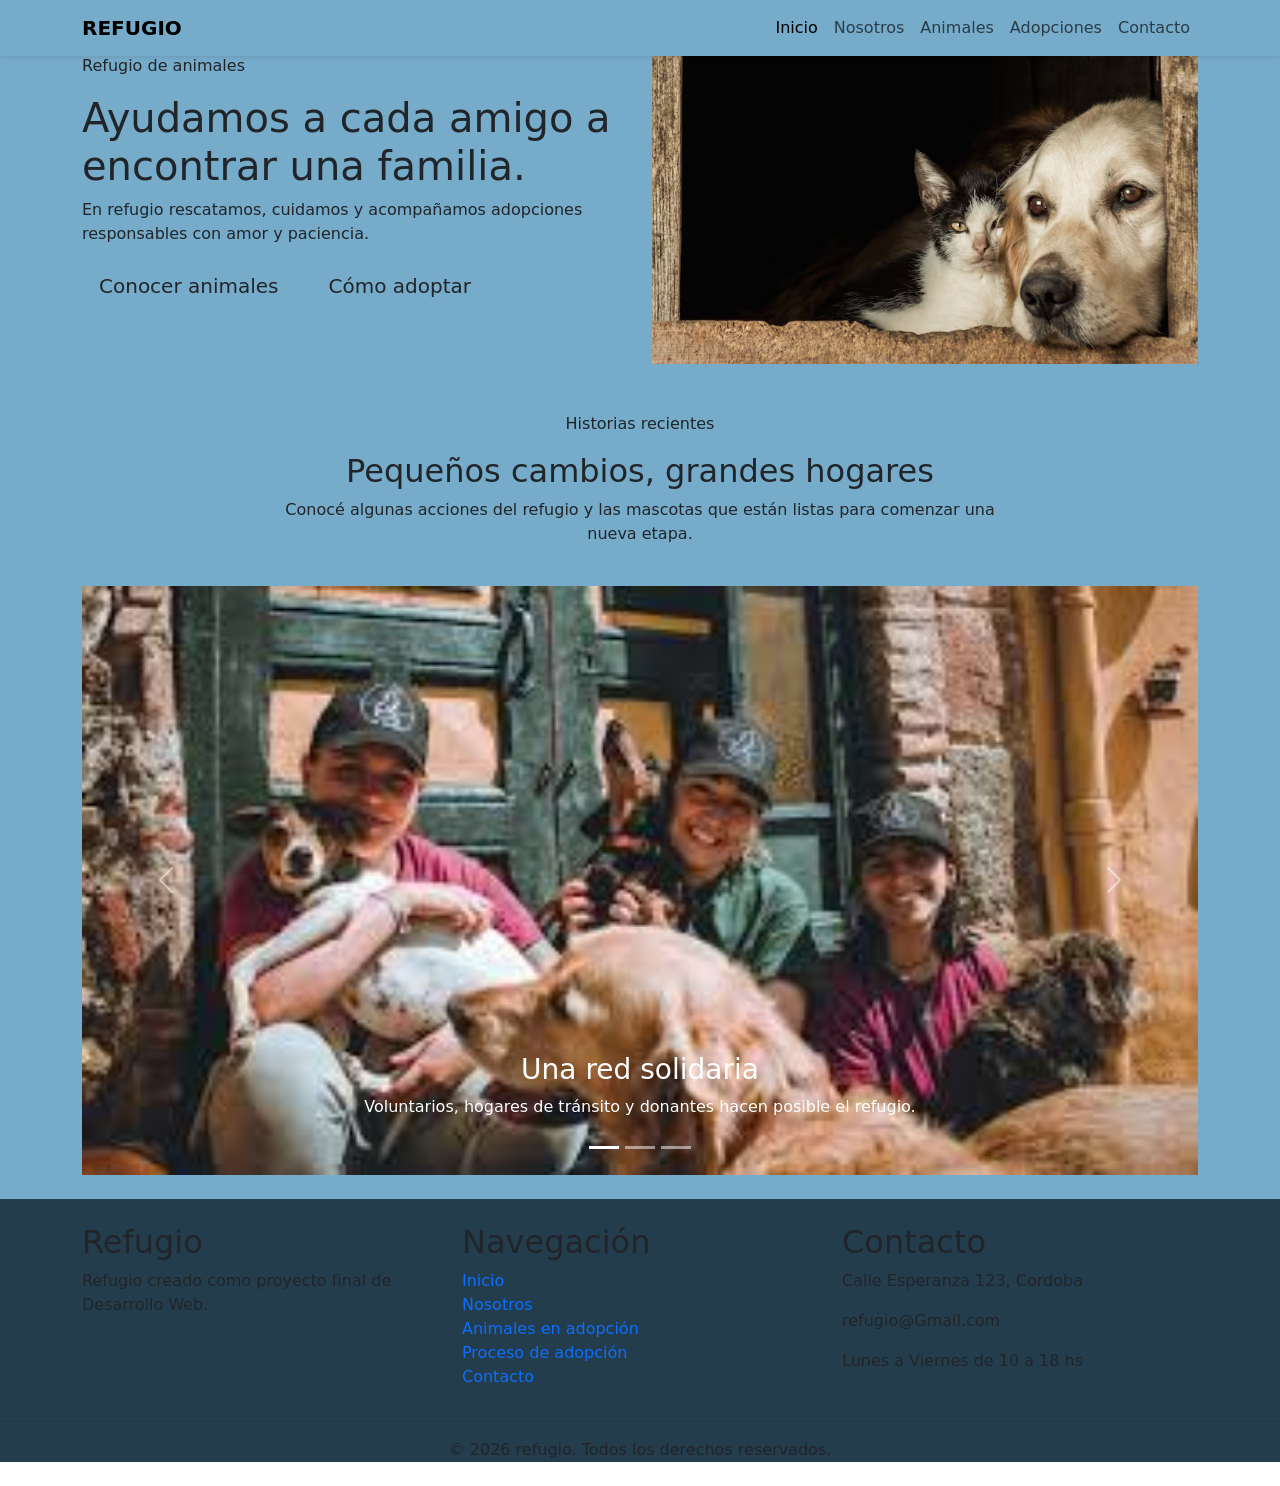
<file: index.html>
<!DOCTYPE html>
<html lang="es">

<head>
    <meta charset="UTF-8">
    <meta name="viewport" content="width=device-width, initial-scale=1.0">
    <title>Refugio de Animales</title>
    <!-- Bootstrap  -->
    <link href="https://cdn.jsdelivr.net/npm/bootstrap@5.3.3/dist/css/bootstrap.min.css" rel="stylesheet">
    <!-- CSS  -->
    <link rel="stylesheet" href="./styles/styles.css">
</head>

<body>
    <header>
        <!-- Navbar  -->
        <nav class="navbar navbar-expand-lg bg-general fixed-top shadow-sm"
            aria-label="Navegación principal">
            <div class="container">
                <a class="navbar-brand fw-bold" href="index.html">REFUGIO</a>
                <button class="navbar-toggler" type="button" data-bs-toggle="collapse" data-bs-target="#navbarPrincipal"
                    aria-controls="navbarPrincipal" aria-expanded="false" aria-label="Abrir navegación">
                    <span class="navbar-toggler-icon"></span>
                </button>
                <div class="collapse navbar-collapse" id="navbarPrincipal">
                    <ul class="navbar-nav ms-auto mb-2 mb-lg-0">
                        <li class="nav-item"><a class="nav-link active" aria-current="page" href="index.html">Inicio</a></li>
                        <li class="nav-item"><a class="nav-link" href="./pages/nosotros.html">Nosotros</a></li>
                        <li class="nav-item"><a class="nav-link" href="./pages/animales.html">Animales</a></li>
                        <li class="nav-item"><a class="nav-link" href="./pages/adopciones.html">Adopciones</a></li>
                        <li class="nav-item"><a class="nav-link" href="./pages/contacto.html">Contacto</a></li>
                    </ul>
                </div>
            </div>
        </nav>
    </header>
    
    <main>
        <section class="cabecera-index bg-general">
            <div class="container">
                <div class="row align-items-center g-4">
                    <div class="col-lg-6">
                        <p>Refugio de animales</p>
                        <h1>Ayudamos a cada amigo a encontrar una familia.</h1>
                        <p>En refugio rescatamos, cuidamos y acompañamos adopciones responsables con amor y paciencia.</p>
                        <div class="d-flex flex-column flex-sm-row gap-3">
                            <a class="btn btn-refugio btn-lg" href="./pages/animales.html">Conocer animales</a>
                            <a class="btn btn-refugio btn-lg" href="./pages/adopciones.html">Cómo adoptar</a>
                        </div>
                    </div>
                    <div class="col-lg-6">
                        <img class="img-fluid" src="./img/headerimg.avif" alt="Perro y gato felices en el refugio">
                    </div>
                </div>
            </div>
        </section>

        <!-- Carrusel boostrap -->
        <section class="py-5 bg-general seccion-carrusel" aria-labelledby="titulo-carrusel">
            <div class="container">
                <div class="row justify-content-center text-center mb-4">
                    <div class="col-lg-8">
                        <p class="section-kicker">Historias recientes</p>
                        <h2 id="titulo-carrusel">Pequeños cambios, grandes hogares</h2>
                        <p>Conocé algunas acciones del refugio y las mascotas que están listas para comenzar una nueva etapa.</p>
                    </div>
                </div>

                <div id="carouselRefugio" class="carousel slide" data-bs-ride="carousel">
                    <div class="carousel-indicators">
                        <button type="button" data-bs-target="#carouselRefugio" data-bs-slide-to="0" class="active" aria-current="true" aria-label="Historia 1"></button>
                        <button type="button" data-bs-target="#carouselRefugio" data-bs-slide-to="1" aria-label="Historia 2"></button>
                        <button type="button" data-bs-target="#carouselRefugio" data-bs-slide-to="2" aria-label="Historia 3"></button>
                    </div>
                    <div class="carousel-inner">
                        <div class="carousel-item active">
                            <img src="img/carrusel-voluntarios.avif" class="d-block w-100" alt="Voluntarios cuidando animales rescatados">
                            <div class="carousel-caption">
                                <h3>Una red solidaria</h3>
                                <p class="carrusel-text">Voluntarios, hogares de tránsito y donantes hacen posible el refugio.</p>
                            </div>
                        </div>
                        <div class="carousel-item">
                            <img src="img/carrusel-adopcion.avif" class="d-block w-100" alt="Familia adoptando una mascota">
                            <div class="carousel-caption">
                                <h3>Adopciones responsables</h3>
                                <p class="carrusel-text">Buscamos familias preparadas para cuidar a largo plazo.</p>
                            </div>
                        </div>
                        <div class="carousel-item">
                            <img src="img/carrusel-rescate.avif" class="d-block w-100" alt="Equipo de voluntarios del refugio">
                            <div class="carousel-caption">
                                <h3>Rescate con Seguimiento</h3>
                                <p class="carrusel-text">Cada animal recibe atención veterinaria y acompañamiento.</p>
                            </div>
                        </div>
                    </div>
                    <button class="carousel-control-prev" type="button" data-bs-target="#carouselRefugio" data-bs-slide="prev">
                        <span class="carousel-control-prev-icon" aria-hidden="true"></span>
                        <span class="visually-hidden">Anterior</span>
                    </button>
                    <button class="carousel-control-next" type="button" data-bs-target="#carouselRefugio" data-bs-slide="next">
                        <span class="carousel-control-next-icon" aria-hidden="true"></span>
                        <span class="visually-hidden">Siguiente</span>
                    </button>
                </div>
            </div>
        </section>
    </main>

    
    <footer class="bg-footer">
        <div class="container">
            <div class="row g-4">
                <div class="col-md-4">
                    <h2>Refugio</h2>
                    <p>Refugio creado como proyecto final de Desarrollo Web.</p>
                </div>
                <div class="col-md-4">
                    <h2>Navegación</h2>
                    <ul class="list-unstyled">
                        <li><a href="index.html">Inicio</a></li>
                        <li><a href="./pages/nosotros.html">Nosotros</a></li>
                        <li><a href="./pages/animales.html">Animales en adopción</a></li>
                        <li><a href="./pages/adopciones.html">Proceso de adopción</a></li>
                        <li><a href="./pages/contacto.html">Contacto</a></li>
                    </ul>
                </div>
                <div class="col-md-4">
                    <h2>Contacto</h2>
                    <p>Calle Esperanza 123, Cordoba</p>
                    <p>refugio@Gmail.com</p>
                    <p>Lunes a Viernes de 10 a 18 hs</p>
                </div>
            </div>
        </div>
        <hr>
        <p class="text-center mb-0">© 2026 refugio. Todos los derechos reservados.</p>
    </footer>

    <!-- javaScript de Bootstrap -->
    <script src="https://cdn.jsdelivr.net/npm/bootstrap@5.3.3/dist/js/bootstrap.bundle.min.js"></script>
</body>

</html>
</file>
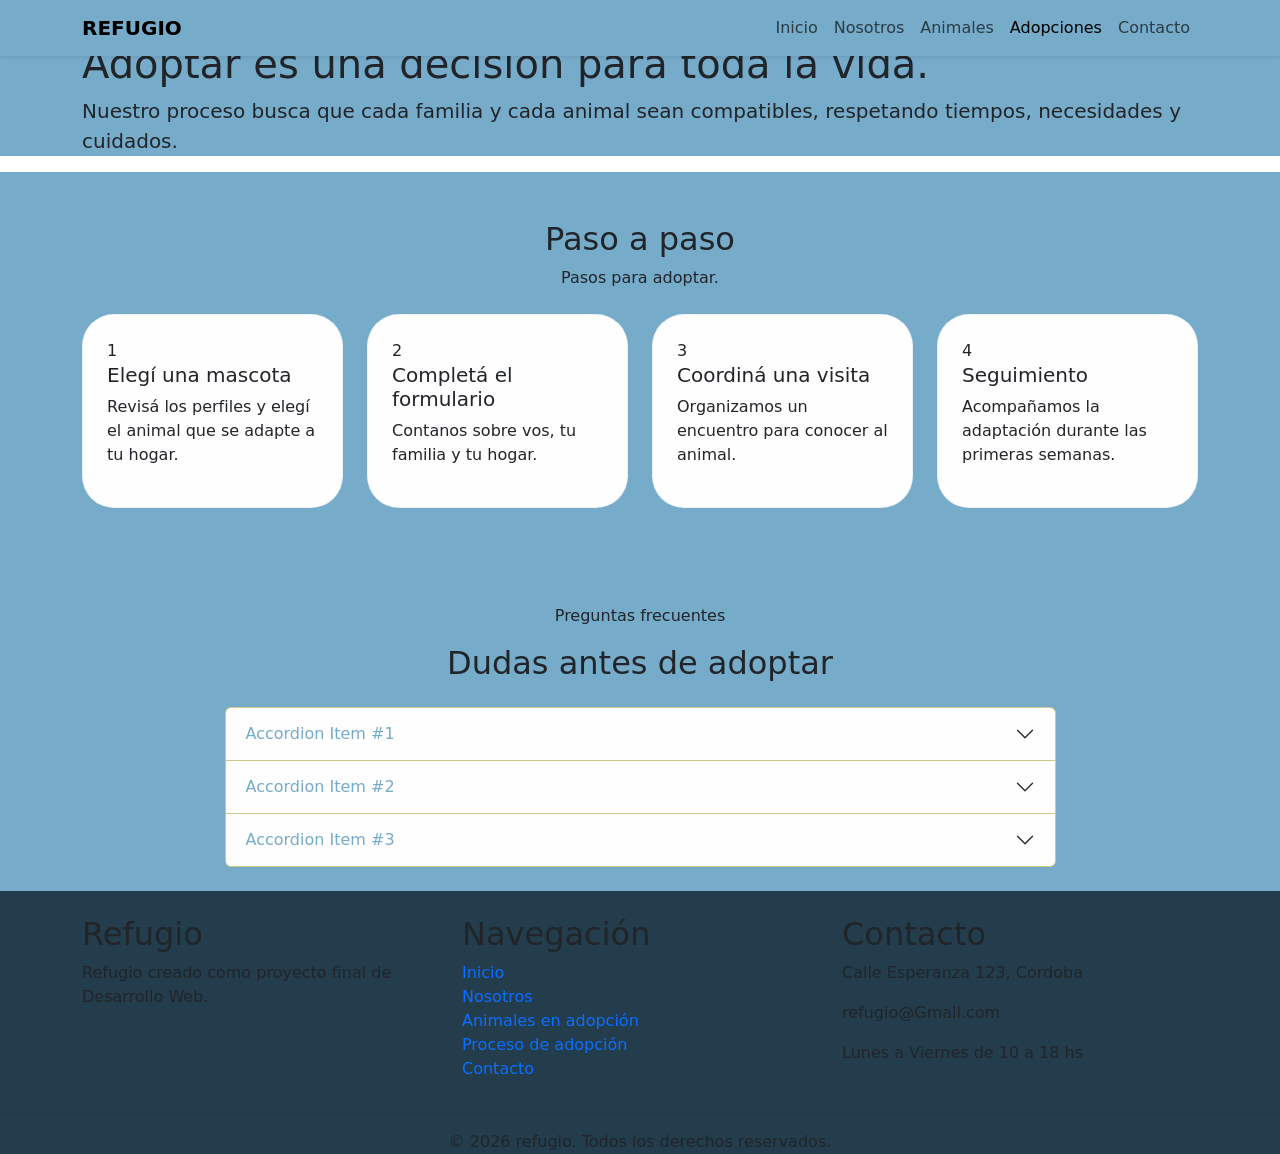
<file: pages/adopciones.html>
<!DOCTYPE html>
<html lang="es">

<head>
    <meta charset="UTF-8">
    <meta name="viewport" content="width=device-width, initial-scale=1.0">
    <title>Adopciones</title>
    <!-- Bootstrap  -->
    <link href="https://cdn.jsdelivr.net/npm/bootstrap@5.3.3/dist/css/bootstrap.min.css" rel="stylesheet">
    <!-- CSS -->
    <link rel="stylesheet" href="../styles/styles.css">
</head>

<body>
    <header>
        <!-- Navbar  -->
        <nav class="navbar navbar-expand-lg bg-general  fixed-top shadow-sm" aria-label="Navegación principal">
            <div class="container">
                <a class="navbar-brand fw-bold" href="../index.html">REFUGIO</a>
                <button class="navbar-toggler" type="button" data-bs-toggle="collapse" data-bs-target="#navbarPrincipal"
                    aria-controls="navbarPrincipal" aria-expanded="false" aria-label="Abrir navegación">
                    <span class="navbar-toggler-icon"></span>
                </button>
                <div class="collapse navbar-collapse" id="navbarPrincipal">
                    <ul class="navbar-nav ms-auto mb-2 mb-lg-0">
                        <li class="nav-item"><a class="nav-link" href="../index.html">Inicio</a></li>
                        <li class="nav-item"><a class="nav-link" href="./nosotros.html">Nosotros</a></li>
                        <li class="nav-item"><a class="nav-link" href="./animales.html">Animales</a></li>
                        <li class="nav-item"><a class="nav-link active" aria-current="page"
                                href="./adopciones.html">Adopciones</a></li>
                        <li class="nav-item"><a class="nav-link" href="./contacto.html">Contacto</a></li>
                    </ul>
                </div>
            </div>
        </nav>
    </header>
    <main>
        
        <section class="cabecera bg-general">
            <div class="container">
                <p class="section-kicker">Proceso de adopción</p>
                <h1>Adoptar es una decisión para toda la vida.</h1>
                <p class="lead">Nuestro proceso busca que cada familia y cada animal sean compatibles, respetando tiempos, necesidades y cuidados.</p>
            </div>
        </section>

        <section class="py-5 bg-general">
            <div class="container">
                <div class="text-center mb-4">
                    <h2 id="pasos-tit">Paso a paso</h2>
                    <p>Pasos para adoptar.</p>
                </div>

                <div class="row g-4">
                    <article class="col-md-6 col-lg-3">
                        
                        <div class="adp-card h-100">
                            <span class="adp-num">1</span>
                            <h3 class="h5">Elegí una mascota</h3>
                            <p>Revisá los perfiles y elegí el animal que se adapte a tu hogar.</p>
                        </div>
                    </article>
                    <article class="col-md-6 col-lg-3">
                        
                        <div class="adp-card h-100">
                            <span class="adp-num">2</span>
                            <h3 class="h5">Completá el formulario</h3>
                            <p>Contanos sobre vos, tu familia y tu hogar.</p>
                        </div>
                    </article>
                    <article class="col-md-6 col-lg-3">
                        
                        <div class="adp-card h-100">
                            <span class="adp-num">3</span>
                            <h3 class="h5">Coordiná una visita</h3>
                            <p>Organizamos un encuentro para conocer al animal.</p>
                        </div>
                    </article>
                    <article class="col-md-6 col-lg-3">
                        
                        <div class="adp-card h-100">
                            <span class="adp-num">4</span>
                            <h3 class="h5">Seguimiento</h3>
                            <p>Acompañamos la adaptación durante las primeras semanas.</p>
                        </div>
                    </article>
                </div>
            </div>
        </section>
        <section class="py-5 bg-general" aria-labelledby="faq-title">
            <div class="container">
                <div class="row justify-content-center">
                    <div class="col-lg-9">
                        <div class="text-center mb-4">
                            <p class="section-kicker">Preguntas frecuentes</p>
                            <h2 id="faq-title">Dudas antes de adoptar</h2>
                        </div>

                        <div class="accordion" id="faqAdopciones">
                            <div class="accordion-item">
                                <h3 class="accordion-header">
                                    <button class="accordion-button collapsed" type="button" data-bs-toggle="collapse"
                                        data-bs-target="#faqUno" aria-expanded="false" aria-controls="faqUno">
                                        Accordion Item #1
                                    </button>
                                </h3>
                                <div id="faqUno" class="accordion-collapse collapse" data-bs-parent="#faqAdopciones">
                                    <div class="accordion-body">
                                        <strong>This is the first item's accordion body.</strong> It is shown by default, until the
                                        collapse plugin adds the appropriate classes that we use to style each element.
                                    </div>
                                </div>
                            </div>
                            <div class="accordion-item">
                                <h3 class="accordion-header">
                                    <button class="accordion-button collapsed" type="button" data-bs-toggle="collapse"
                                        data-bs-target="#faqDos" aria-expanded="false" aria-controls="faqDos">
                                        Accordion Item #2
                                    </button>
                                </h3>
                                <div id="faqDos" class="accordion-collapse collapse" data-bs-parent="#faqAdopciones">
                                    <div class="accordion-body">
                                        <strong>This is the second item's accordion body.</strong> It is hidden by default, until
                                        the collapse plugin adds the appropriate classes that we use to style each element.
                                    </div>
                                </div>
                            </div>
                            <div class="accordion-item">
                                <h3 class="accordion-header">
                                    <button class="accordion-button collapsed" type="button" data-bs-toggle="collapse"
                                        data-bs-target="#faqTres" aria-expanded="false" aria-controls="faqTres">
                                        Accordion Item #3
                                    </button>
                                </h3>
                                <div id="faqTres" class="accordion-collapse collapse" data-bs-parent="#faqAdopciones">
                                    <div class="accordion-body">
                                        <strong>This is the third item's accordion body.</strong> It is hidden by default, until the
                                        collapse plugin adds the appropriate classes that we use to style each element.
                                    </div>
                                </div>
                            </div>
                        </div>
                    </div>
                </div>
            </div>
        </section>

    </main>
    <!-- Footer  -->
    <footer class="bg-footer">
        <div class="container">
            <div class="row g-4">
                <div class="col-md-4">
                    <h2>Refugio</h2>
                    <p>Refugio creado como proyecto final de Desarrollo Web.</p>
                </div>
                <div class="col-md-4">
                    <h2>Navegación</h2>
                    <ul class="list-unstyled">
                        <li><a href="../index.html">Inicio</a></li>
                        <li><a href="./nosotros.html">Nosotros</a></li>
                        <li><a href="./animales.html">Animales en adopción</a></li>
                        <li><a href="./adopciones.html">Proceso de adopción</a></li>
                        <li><a href="./contacto.html">Contacto</a></li>
                    </ul>
                </div>
                <div class="col-md-4">
                    <h2>Contacto</h2>
                    <p>Calle Esperanza 123, Cordoba</p>
                    <p>refugio@Gmail.com</p>
                    <p>Lunes a Viernes de 10 a 18 hs</p>
                </div>
            </div>
        </div>
        <hr>
        <p class="text-center mb-0">© 2026 refugio. Todos los derechos reservados.</p>
    </footer>

    <!-- JavaScript de Bootstrap -->
    <script src="https://cdn.jsdelivr.net/npm/bootstrap@5.3.3/dist/js/bootstrap.bundle.min.js"></script>
</body>

</html>
</file>
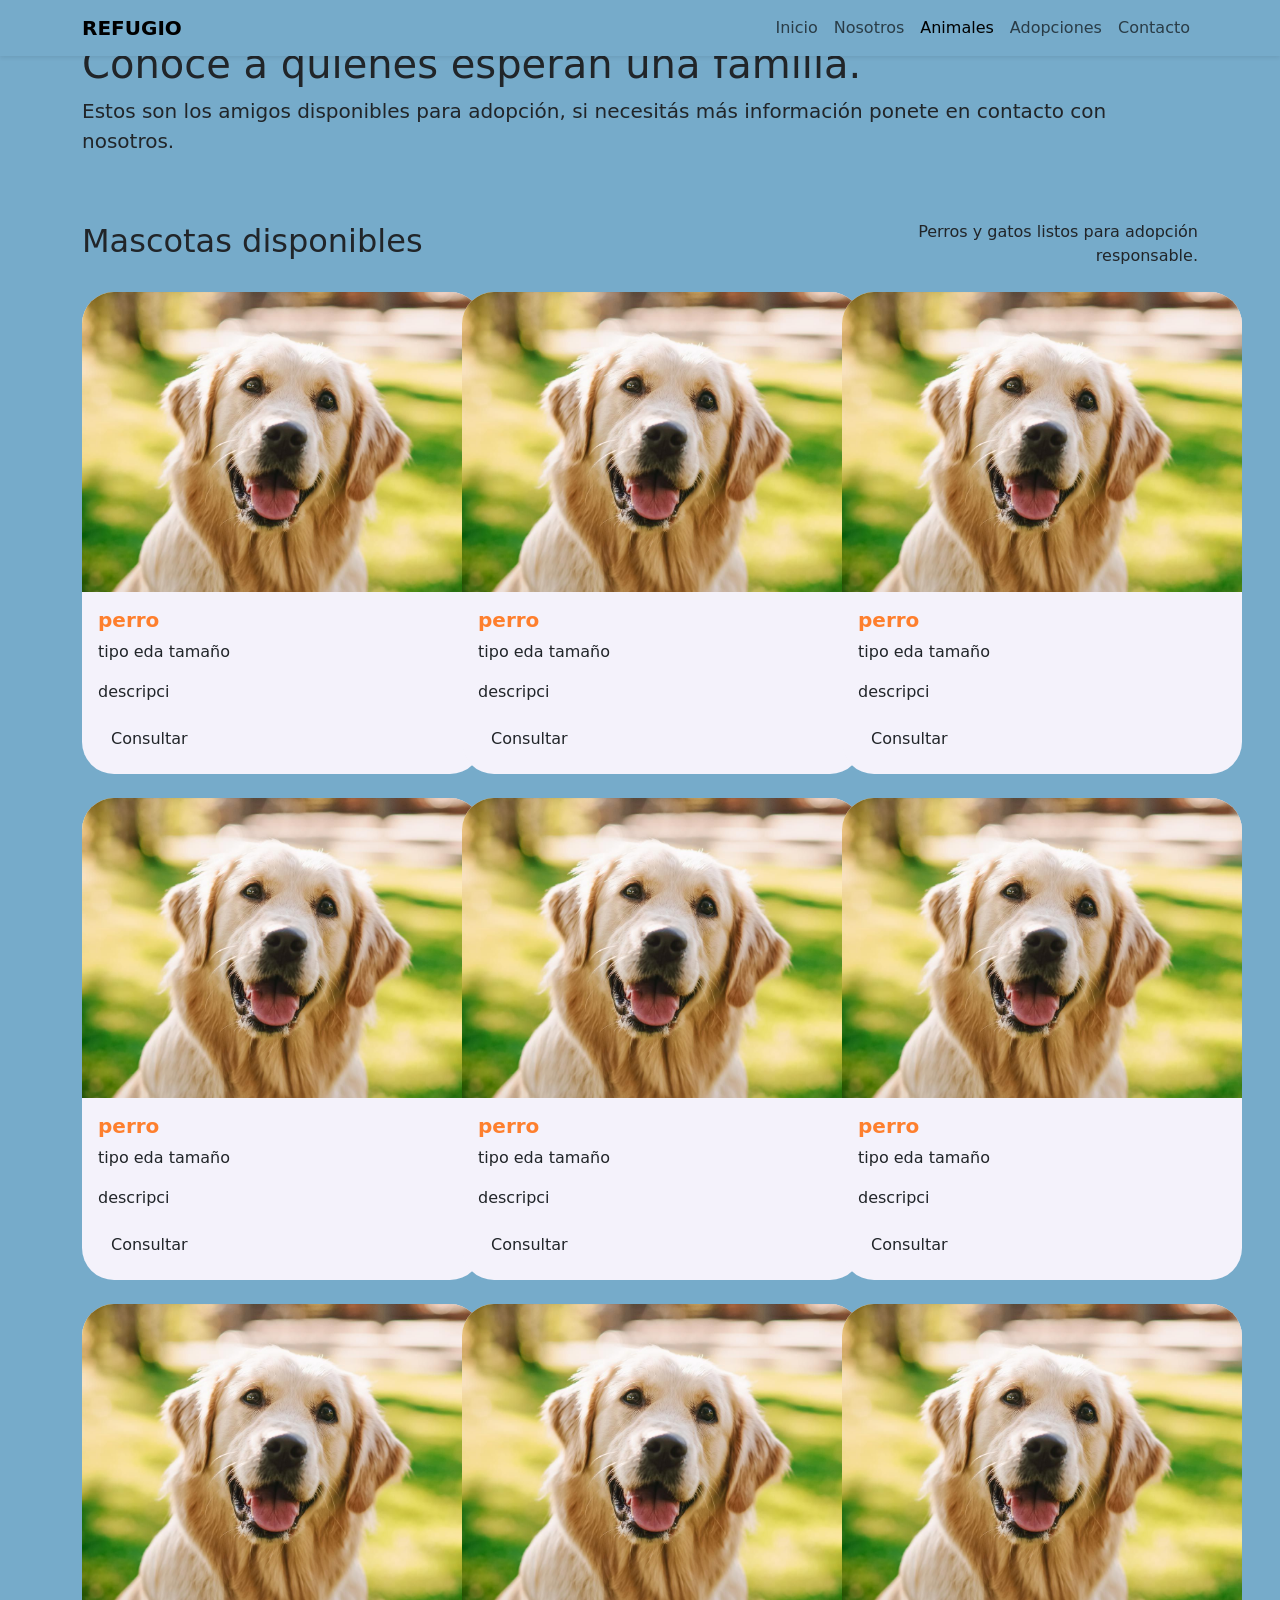
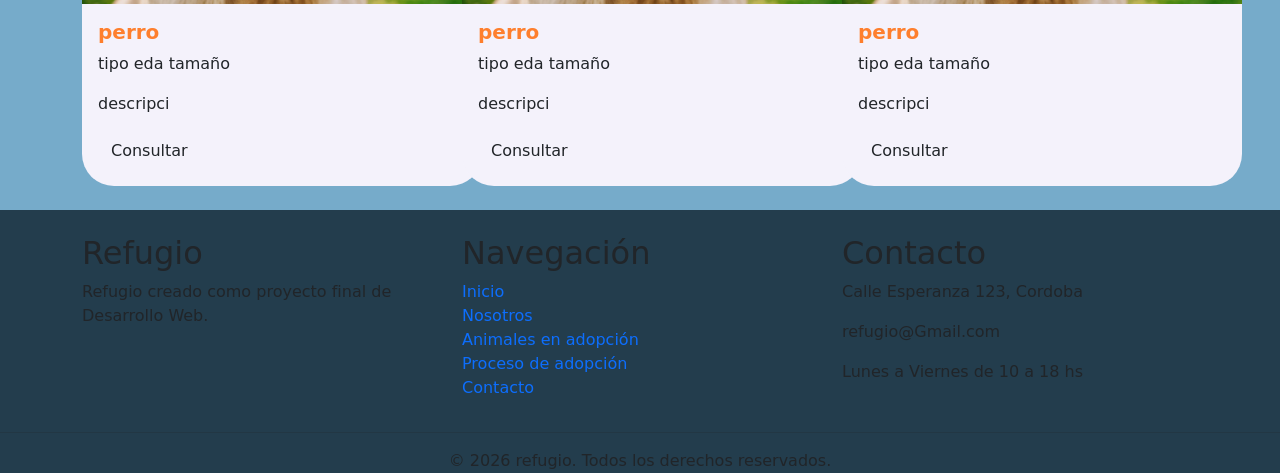
<file: pages/animales.html>
<!DOCTYPE html>
<html lang="es">

<head>
    <meta charset="UTF-8">
    <meta name="viewport" content="width=device-width, initial-scale=1.0">
    <title>Animales disponibles</title>
    <!-- Bootstrap  -->
    <link href="https://cdn.jsdelivr.net/npm/bootstrap@5.3.3/dist/css/bootstrap.min.css" rel="stylesheet">
    <!-- CSS  -->
    <link rel="stylesheet" href="../styles/styles.css">
</head>
<body>
    <header>
        <!-- Navbar  -->
        <nav class="navbar navbar-expand-lg bg-general fixed-top shadow-sm"
            aria-label="Navegación principal">
            <div class="container">
                <a class="navbar-brand fw-bold" href="../index.html">REFUGIO</a>
                <button class="navbar-toggler" type="button" data-bs-toggle="collapse" data-bs-target="#navbarPrincipal"
                    aria-controls="navbarPrincipal" aria-expanded="false" aria-label="Abrir navegación">
                    <span class="navbar-toggler-icon"></span>
                </button>
                <div class="collapse navbar-collapse" id="navbarPrincipal">
                    <ul class="navbar-nav ms-auto mb-2 mb-lg-0">
                        <li class="nav-item"><a class="nav-link" href="../index.html">Inicio</a></li>
                        <li class="nav-item"><a class="nav-link" href="./nosotros.html">Nosotros</a></li>
                        <li class="nav-item"><a class="nav-link active" aria-current="page"
                                href="./animales.html">Animales</a></li>
                        <li class="nav-item"><a class="nav-link" href="./adopciones.html">Adopciones</a></li>
                        <li class="nav-item"><a class="nav-link" href="./contacto.html">Contacto</a></li>
                    </ul>
                </div>
            </div>
        </nav>
    </header>
    <main class="bg-general">
        <section class="cabecera bg-general">
            <div class="container">
                <p class="section-kicker">Animales en adopción</p>
                <h1>Conocé a quienes esperan una familia.</h1>
                <p class="lead">Estos son los amigos disponibles para adopción, si necesitás más información ponete en contacto
                    con nosotros.</p>
            </div>
        </section>

        <section class="py-5 bg-general">
            <div class="container">
                <div class="row align-items-end mb-4">
                    <div class="col-md-8">
                        <h2>Mascotas disponibles</h2>
                    </div>
                    <div class="col-md-4 text-md-end">
                        <p class="mb-0">Perros y gatos listos para adopción responsable.</p>
                    </div>
                </div>
                
                <div class="row g-4">

                    <!-- Cards-->
                    <article class="col-sm-6 col-lg-4">
                        <div class="card card-pet h-100">
                            <img src="../img/perro.avif" class="card-img" alt="descripci">
                            <div class="card-body">
                                <h3 class="h5 nombre-card">perro</h3>
                                <p class="datos-pet">tipo eda tamaño</p>
                                <p class="card-text">descripci</p>
                                <a class="btn btn-refugio" href="contacto.html">Consultar</a>
                            </div>
                        </div>
                    </article>
                    <!-- Cards-->
                    <article class="col-sm-6 col-lg-4">
                        <div class="card card-pet h-100">
                            <img src="../img/perro.avif" class="card-img" alt="descripci">
                            <div class="card-body">
                                <h3 class="h5 nombre-card">perro</h3>
                                <p class="datos-pet">tipo eda tamaño</p>
                                <p class="card-text">descripci</p>
                                <a class="btn btn-refugio" href="contacto.html">Consultar</a>
                            </div>
                        </div>
                    </article>
                    <!-- Cards-->
                    <article class="col-sm-6 col-lg-4">
                        <div class="card card-pet h-100">
                            <img src="../img/perro.avif" class="card-img" alt="descripci">
                            <div class="card-body">
                                <h3 class="h5 nombre-card">perro</h3>
                                <p class="datos-pet">tipo eda tamaño</p>
                                <p class="card-text">descripci</p>
                                <a class="btn btn-refugio" href="contacto.html">Consultar</a>
                            </div>
                        </div>
                    </article>
                    <!-- Cards-->
                    <article class="col-sm-6 col-lg-4">
                        <div class="card card-pet h-100">
                            <img src="../img/perro.avif" class="card-img" alt="descripci">
                            <div class="card-body">
                                <h3 class="h5 nombre-card">perro</h3>
                                <p class="datos-pet">tipo eda tamaño</p>
                                <p class="card-text">descripci</p>
                                <a class="btn btn-refugio" href="contacto.html">Consultar</a>
                            </div>
                        </div>
                    </article>
                    <!-- Cards-->
                    <article class="col-sm-6 col-lg-4">
                        <div class="card card-pet h-100">
                            <img src="../img/perro.avif" class="card-img" alt="descripci">
                            <div class="card-body">
                                <h3 class="h5 nombre-card">perro</h3>
                                <p class="datos-pet">tipo eda tamaño</p>
                                <p class="card-text">descripci</p>
                                <a class="btn btn-refugio" href="contacto.html">Consultar</a>
                            </div>
                        </div>
                    </article>
                    <!-- Cards-->
                    <article class="col-sm-6 col-lg-4">
                        <div class="card card-pet h-100">
                            <img src="../img/perro.avif" class="card-img" alt="descripci">
                            <div class="card-body">
                                <h3 class="h5 nombre-card">perro</h3>
                                <p class="datos-pet">tipo eda tamaño</p>
                                <p class="card-text">descripci</p>
                                <a class="btn btn-refugio" href="contacto.html">Consultar</a>
                            </div>
                        </div>
                    </article>
                    <!-- Cards-->
                    <article class="col-sm-6 col-lg-4">
                        <div class="card card-pet h-100">
                            <img src="../img/perro.avif" class="card-img" alt="descripci">
                            <div class="card-body">
                                <h3 class="h5 nombre-card">perro</h3>
                                <p class="datos-pet">tipo eda tamaño</p>
                                <p class="card-text">descripci</p>
                                <a class="btn btn-refugio" href="contacto.html">Consultar</a>
                            </div>
                        </div>
                    </article>
                    <!-- Cards-->
                    <article class="col-sm-6 col-lg-4">
                        <div class="card card-pet h-100">
                            <img src="../img/perro.avif" class="card-img" alt="descripci">
                            <div class="card-body">
                                <h3 class="h5 nombre-card">perro</h3>
                                <p class="datos-pet">tipo eda tamaño</p>
                                <p class="card-text">descripci</p>
                                <a class="btn btn-refugio" href="contacto.html">Consultar</a>
                            </div>
                        </div>
                    </article>
                    <!-- Cards-->
                    <article class="col-sm-6 col-lg-4">
                        <div class="card card-pet h-100">
                            <img src="../img/perro.avif" class="card-img" alt="descripci">
                            <div class="card-body">
                                <h3 class="h5 nombre-card">perro</h3>
                                <p class="datos-pet">tipo eda tamaño</p>
                                <p class="card-text">descripci</p>
                                <a class="btn btn-refugio" href="contacto.html">Consultar</a>
                            </div>
                        </div>
                    </article>
                </div>
            </div>
        </section>

    </main>
    <!-- Footer  -->
    <footer class="bg-footer">
        <div class="container">
            <div class="row g-4">
                <div class="col-md-4">
                    <h2>Refugio</h2>
                    <p>Refugio creado como proyecto final de Desarrollo Web.</p>
                </div>
                <div class="col-md-4">
                    <h2>Navegación</h2>
                    <ul class="list-unstyled">
                        <li><a href="../index.html">Inicio</a></li>
                        <li><a href="./nosotros.html">Nosotros</a></li>
                        <li><a href="./animales.html">Animales en adopción</a></li>
                        <li><a href="./adopciones.html">Proceso de adopción</a></li>
                        <li><a href="./contacto.html">Contacto</a></li>
                    </ul>
                </div>
                <div class="col-md-4">
                    <h2>Contacto</h2>
                    <p>Calle Esperanza 123, Cordoba</p>
                    <p>refugio@Gmail.com</p>
                    <p>Lunes a Viernes de 10 a 18 hs</p>
                </div>
            </div>
        </div>
        <hr>
        <p class="text-center mb-0">© 2026 refugio. Todos los derechos reservados.</p>
    </footer>
    <!-- JavaScript de Bootstrap -->
    <script src="https://cdn.jsdelivr.net/npm/bootstrap@5.3.3/dist/js/bootstrap.bundle.min.js"></script>
</body>

</html>
</file>
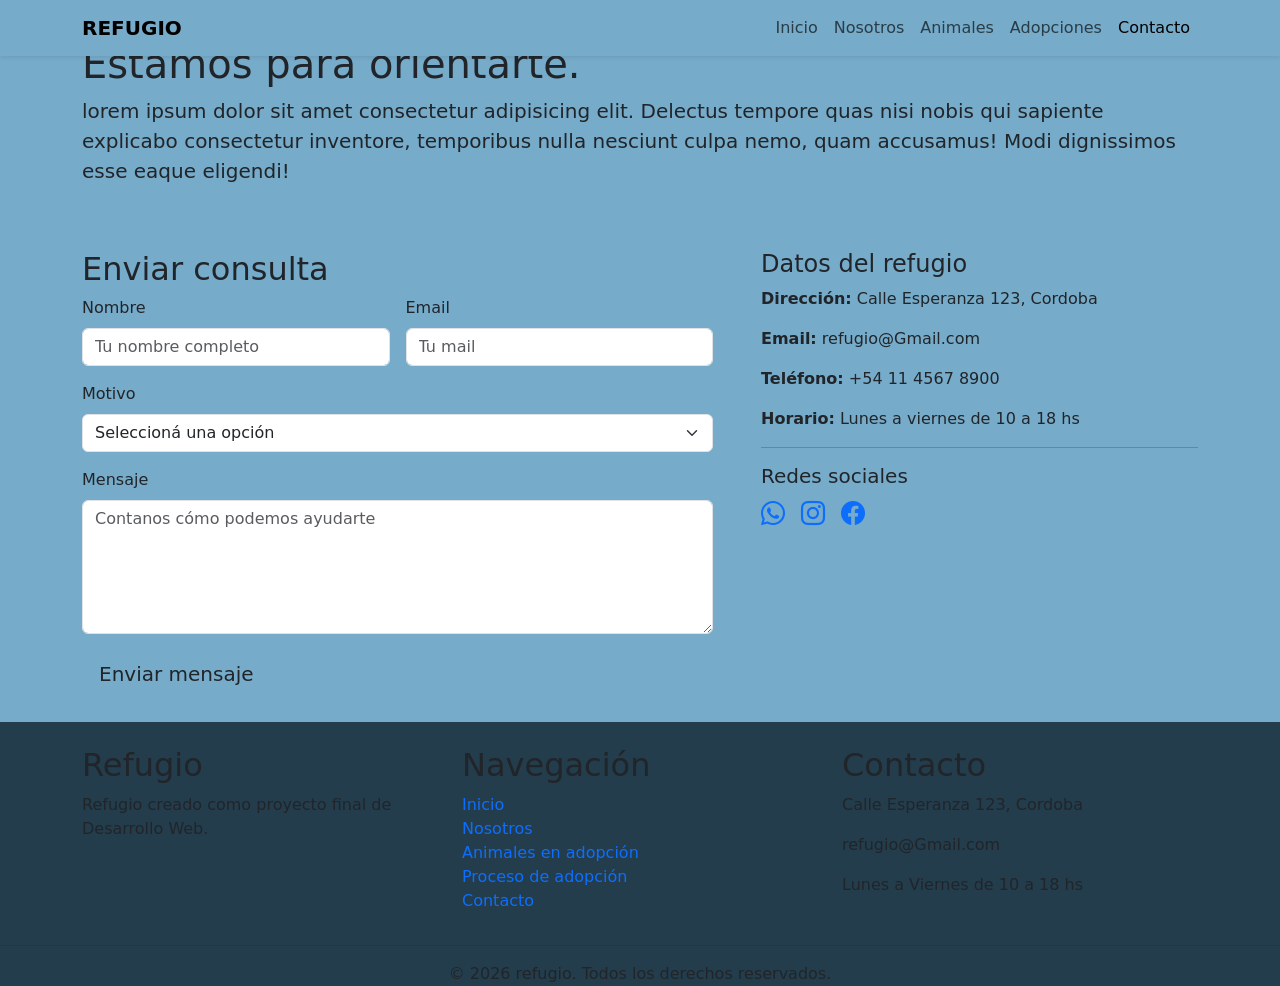
<file: pages/contacto.html>
<!DOCTYPE html>
<html lang="en">

<head>
    <meta charset="UTF-8">
    <meta name="viewport" content="width=device-width, initial-scale=1.0">
    <title>Contacto</title>
    <!-- Bootstrap  -->
    <link href="https://cdn.jsdelivr.net/npm/bootstrap@5.3.3/dist/css/bootstrap.min.css" rel="stylesheet">
    <!-- Bootstrap de iconos -->
    <link rel="stylesheet" href="https://cdn.jsdelivr.net/npm/bootstrap-icons@1.11.3/font/bootstrap-icons.min.css">
    <!-- CSS -->
    <link rel="stylesheet" href="../styles/styles.css">
</head>

<body>
    <header>
        <!-- Navbar-->
        <nav class="navbar navbar-expand-lg bg-general  fixed-top shadow-sm" aria-label="Navegación principal">
            <div class="container">
                <a class="navbar-brand fw-bold" href="../index.html">REFUGIO</a>
                <button class="navbar-toggler" type="button" data-bs-toggle="collapse" data-bs-target="#navbarPrincipal"
                    aria-controls="navbarPrincipal" aria-expanded="false" aria-label="Abrir navegación">
                    <span class="navbar-toggler-icon"></span>
                </button>
                <div class="collapse navbar-collapse" id="navbarPrincipal">
                    <ul class="navbar-nav ms-auto mb-2 mb-lg-0">
                        <li class="nav-item"><a class="nav-link" href="../index.html">Inicio</a></li>
                        <li class="nav-item"><a class="nav-link" href="./nosotros.html">Nosotros</a></li>
                        <li class="nav-item"><a class="nav-link" href="./animales.html">Animales</a></li>
                        <li class="nav-item"><a class="nav-link" href="./adopciones.html">Adopciones</a></li>
                        <li class="nav-item"><a class="nav-link active" aria-current="page"
                                href="./contacto.html">Contacto</a></li>
                    </ul>
                </div>
            </div>
        </nav>
    </header>
    <main class="bg-general">
        <section class="cabecera bg-general">
            <div class="container">
                <p class="section-kicker">Contacto</p>
                <h1>Estamos para orientarte.</h1>
                <p class="lead">lorem ipsum dolor sit amet consectetur adipisicing elit. Delectus tempore quas nisi
                    nobis qui sapiente explicabo consectetur inventore, temporibus nulla nesciunt culpa nemo, quam
                    accusamus! Modi dignissimos esse eaque eligendi!</p>
            </div>
        </section>

        <section class="py-5 bg-general" aria-labelledby="formulario-title">
            <div class="container">
                <!-- Formulario de contacto -->
                <div class="row g-5">
                    <div class="col-lg-7">
                        <h2 id="formulario-title">Enviar consulta</h2>
                       
                        <form class="contact-form">
                            <div class="row g-3">
                                <div class="col-md-6">
                                    <label for="nombre" class="form-label">Nombre</label>
                                    <input type="text" class="form-control" id="nombre" name="nombre"
                                        placeholder="Tu nombre completo" required>
                                </div>
                                <div class="col-md-6">
                                    <label for="email" class="form-label">Email</label>
                                    <input type="email" class="form-control" id="email" name="email"
                                        placeholder="Tu mail" required>
                                </div>
                                <div class="col-12">
                                    <label for="motivo" class="form-label">Motivo</label>
                                    <select id="motivo" name="motivo" class="form-select" required>
                                        <option value="" selected disabled>Seleccioná una opción</option>
                                        <option>Adopción</option>
                                        <option>Adopción</option>
                                        <option>Adopción</option>
                                        <option>Adopción</option>
                                    </select>
                                </div>
                                <div class="col-12">
                                    <label for="mensaje" class="form-label">Mensaje</label>
                                    <textarea class="form-control" id="mensaje" name="mensaje" rows="5"
                                        placeholder="Contanos cómo podemos ayudarte" required></textarea>
                                </div>
                                <div class="col-12">
                                    <button type="submit" class="btn btn-refugio btn-lg">Enviar mensaje</button>
                                </div>
                            </div>
                        </form>
                    </div>
                    <aside class="col-lg-5">
                        
                        <div class="contact-panel">
                            <h2 class="h4">Datos del refugio</h2>
                            <p><strong>Dirección:</strong> Calle Esperanza 123, Cordoba</p>
                            <p><strong>Email:</strong> refugio@Gmail.com</p>
                            <p><strong>Teléfono:</strong> +54 11 4567 8900</p>
                            <p><strong>Horario:</strong> Lunes a viernes de 10 a 18 hs</p>
                            <hr>
                            <h3 class="h5">Redes sociales</h3>
                            <div class="d-flex gap-3">
                                <a href="https://wa.me/5491100000000" target="_blank" rel="noopener" aria-label="WhatsApp">
                                    <i class="bi bi-whatsapp fs-4"></i>
                                </a>
                                <a href="https://instagram.com/refugio" target="_blank" rel="noopener" aria-label="Instagram">
                                    <i class="bi bi-instagram fs-4"></i>
                                </a>
                                <a href="https://facebook.com/refugio" target="_blank" rel="noopener" aria-label="Facebook">
                                    <i class="bi bi-facebook fs-4"></i>
                                </a>
                            </div>
                        </div>
                    </aside>
                </div>
            </div>
        </section>
    </main>
    <!-- Footer  -->
    <footer class="bg-footer">
        <div class="container">
            <div class="row g-4">
                <div class="col-md-4">
                    <h2>Refugio</h2>
                    <p>Refugio creado como proyecto final de Desarrollo Web.</p>
                </div>
                <div class="col-md-4">
                    <h2>Navegación</h2>
                    <ul class="list-unstyled">
                        <li><a href="../index.html">Inicio</a></li>
                        <li><a href="./nosotros.html">Nosotros</a></li>
                        <li><a href="./animales.html">Animales en adopción</a></li>
                        <li><a href="./adopciones.html">Proceso de adopción</a></li>
                        <li><a href="./contacto.html">Contacto</a></li>
                    </ul>
                </div>
                <div class="col-md-4">
                    <h2>Contacto</h2>
                    <p>Calle Esperanza 123, Cordoba</p>
                    <p>refugio@Gmail.com</p>
                    <p>Lunes a Viernes de 10 a 18 hs</p>
                </div>
            </div>
        </div>
        <hr>
        <p class="text-center mb-0">© 2026 refugio. Todos los derechos reservados.</p>
    </footer>

    <!-- JavaScript de Bootstrap -->
    <script src="https://cdn.jsdelivr.net/npm/bootstrap@5.3.3/dist/js/bootstrap.bundle.min.js"></script>
</body>

</html>
</file>
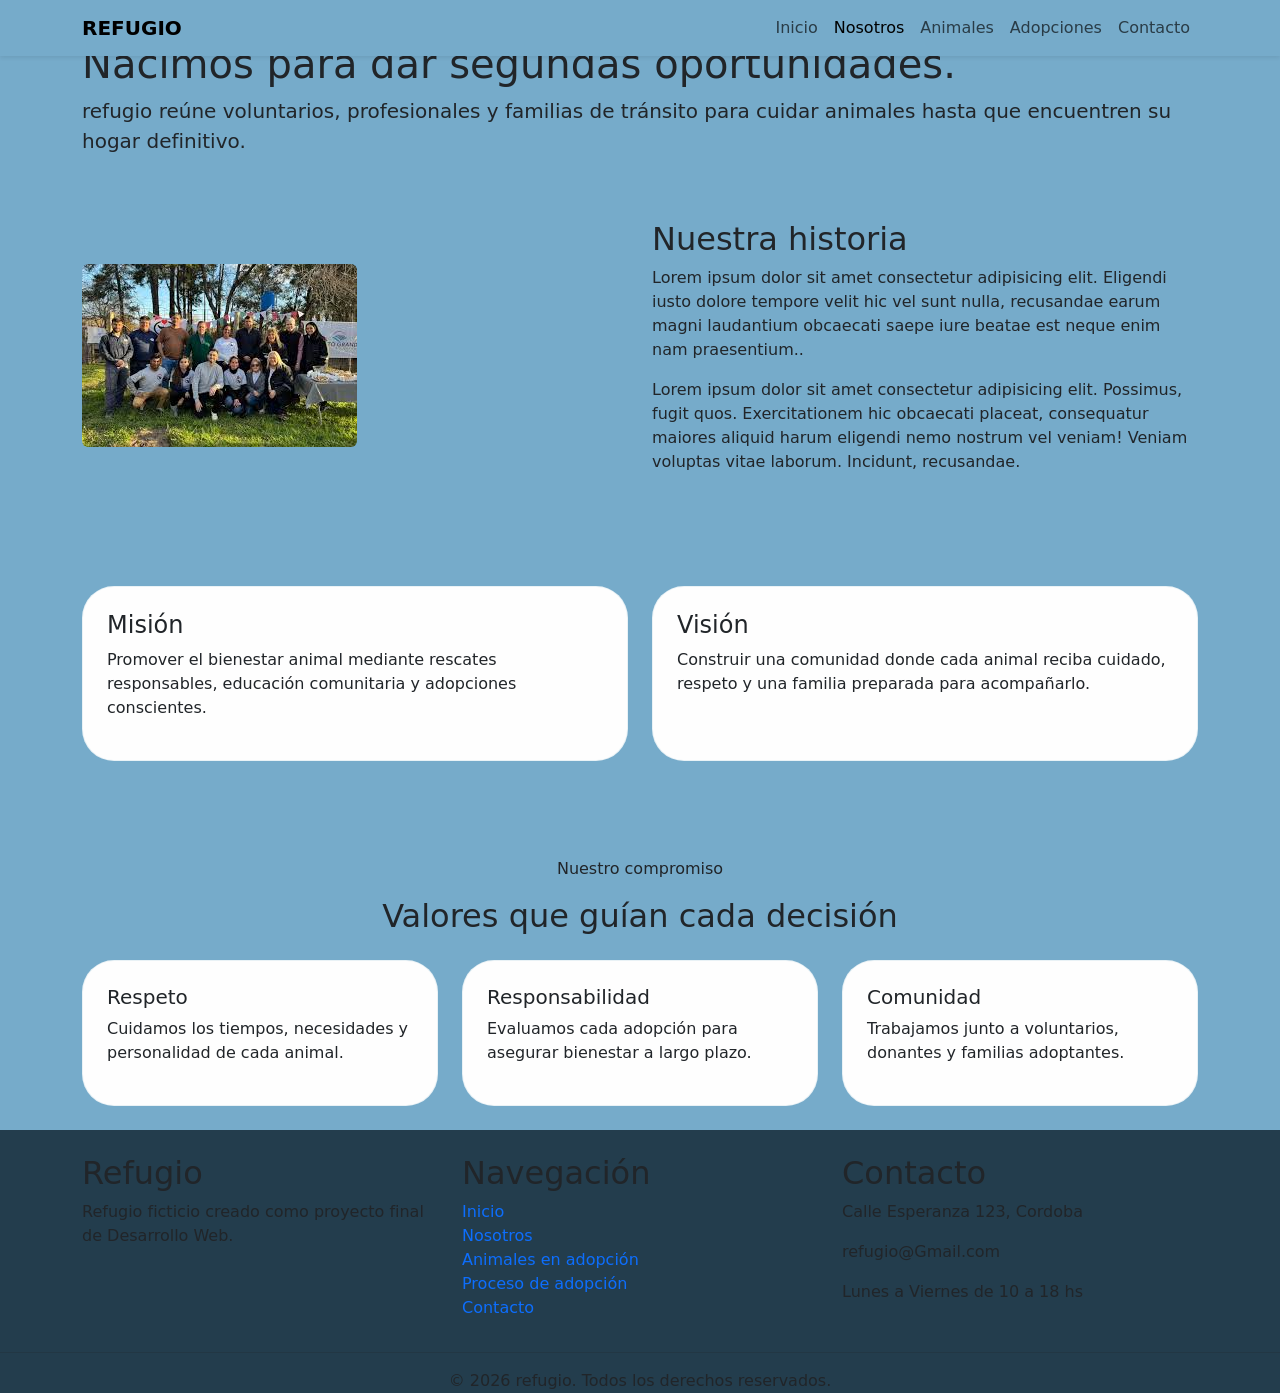
<file: pages/nosotros.html>
<!DOCTYPE html>
<html lang="es">

<head>
    <meta charset="UTF-8">
    <meta name="viewport" content="width=device-width, initial-scale=1.0">
    <title>sobre nosotros</title>
    <!-- Bootstrap  -->
    <link href="https://cdn.jsdelivr.net/npm/bootstrap@5.3.3/dist/css/bootstrap.min.css" rel="stylesheet">
    <!-- CSS  -->
    <link rel="stylesheet" href="../styles/styles.css">
</head>

<body>
    <header>
        <!-- Navbar -->
        <nav class="navbar navbar-expand-lg bg-general  fixed-top shadow-sm"
            aria-label="Navegación principal">
            <div class="container">
                <a class="navbar-brand fw-bold" href="../index.html">REFUGIO</a>
                <button class="navbar-toggler" type="button" data-bs-toggle="collapse" data-bs-target="#navbarPrincipal"
                    aria-controls="navbarPrincipal" aria-expanded="false" aria-label="Abrir navegación">
                    <span class="navbar-toggler-icon"></span>
                </button>
                <div class="collapse navbar-collapse" id="navbarPrincipal">
                    <ul class="navbar-nav ms-auto mb-2 mb-lg-0">
                        <li class="nav-item"><a class="nav-link" href="../index.html">Inicio</a></li>
                        <li class="nav-item"><a class="nav-link active" aria-current="page"
                                href="./nosotros.html">Nosotros</a></li>
                        <li class="nav-item"><a class="nav-link" href="./animales.html">Animales</a></li>
                        <li class="nav-item"><a class="nav-link" href="./adopciones.html">Adopciones</a></li>
                        <li class="nav-item"><a class="nav-link" href="./contacto.html">Contacto</a></li>
                    </ul>
                </div>
            </div>
        </nav>
    </header>
    <main class="bg-general">

        
        <section class="cabecera bg-general">
            <div class="container">
                <p class="section-kicker">Sobre Nosotros</p>
                <h1>Nacimos para dar segundas oportunidades.</h1>
                <p class="lead">refugio reúne voluntarios, profesionales y familias de tránsito para cuidar animales hasta
                    que encuentren su hogar definitivo.</p>
            </div>
        </section>

        <section class="py-5 bg-general">
            <div class="container">
                
                <div class="row align-items-center g-4">
                    <div class="col-lg-6">
                        <img class="img-fluid rounded" src="../img/equipo.avif" alt="Equipo del refugio ">
                    </div>
                    <div class="col-lg-6">
                        <h2 id="historia-title">Nuestra historia</h2>
                        <p>Lorem ipsum dolor sit amet consectetur adipisicing elit. Eligendi iusto dolore tempore velit
                            hic vel sunt nulla, recusandae earum magni laudantium obcaecati saepe iure beatae est neque
                            enim nam praesentium..</p>
                        <p>Lorem ipsum dolor sit amet consectetur adipisicing elit. Possimus, fugit quos. Exercitationem
                            hic obcaecati placeat, consequatur maiores aliquid harum eligendi nemo nostrum vel veniam!
                            Veniam voluptas vitae laborum. Incidunt, recusandae.</p>
                    </div>
                </div>
            </div>
        </section>

        <section class="py-5 bg-general">
            <div class="container">
                <div class="row g-4">
                    <article class="col-md-6">
                        <!-- Panel propio: se estiliza desde SCSS, no es componente Bootstrap -->
                        <div class="adp-card h-100">
                            <h2 class="h4">Misión</h2>
                            <p>Promover el bienestar animal mediante rescates responsables, educación comunitaria y
                                adopciones conscientes.</p>
                        </div>
                    </article>
                    <article class="col-md-6">
                        <!-- Panel propio: se estiliza desde SCSS, no es componente Bootstrap -->
                        <div class="adp-card h-100">
                            <h2 class="h4">Visión</h2>
                            <p>Construir una comunidad donde cada animal reciba cuidado, respeto y una familia preparada
                                para acompañarlo.</p>
                        </div>
                    </article>
                </div>
            </div>
        </section>

        <section class="py-5 bg-general">
            <div class="container">
                <div class="text-center mb-4">
                    <p class="section-kicker">Nuestro compromiso</p>
                    <h2>Valores que guían cada decisión</h2>
                </div>
                <div class="row g-4">
                    <article class="col-md-4">
                        
                        <div class="adp-card h-100">
                            <h3 class="h5">Respeto</h3>
                            <p>Cuidamos los tiempos, necesidades y personalidad de cada animal.</p>
                        </div>
                    </article>
                    <article class="col-md-4">
                        
                        <div class="adp-card h-100">
                            <h3 class="h5">Responsabilidad</h3>
                            <p>Evaluamos cada adopción para asegurar bienestar a largo plazo.</p>
                        </div>
                    </article>
                    <article class="col-md-4">
                        
                        <div class="adp-card h-100">
                            <h3 class="h5">Comunidad</h3>
                            <p>Trabajamos junto a voluntarios, donantes y familias adoptantes.</p>
                        </div>
                    </article>
                </div>
            </div>
        </section>
    </main>

    <!-- Footer -->
    <footer class="bg-footer">
        <div class="container">
            <div class="row g-4">
                <div class="col-md-4">
                    <h2>Refugio</h2>
                    <p>Refugio ficticio creado como proyecto final de Desarrollo Web.</p>
                </div>
                <div class="col-md-4">
                    <h2>Navegación</h2>
                    <ul class="list-unstyled">
                        <li><a href="../index.html">Inicio</a></li>
                        <li><a href="./nosotros.html">Nosotros</a></li>
                        <li><a href="./animales.html">Animales en adopción</a></li>
                        <li><a href="./adopciones.html">Proceso de adopción</a></li>
                        <li><a href="./contacto.html">Contacto</a></li>
                    </ul>
                </div>
                <div class="col-md-4">
                    <h2>Contacto</h2>
                    <p>Calle Esperanza 123, Cordoba</p>
                    <p>refugio@Gmail.com</p>
                    <p>Lunes a Viernes de 10 a 18 hs</p>
                </div>
            </div>
        </div>
        <hr>
        <p class="text-center mb-0">© 2026 refugio. Todos los derechos reservados.</p>
    </footer>
    <!-- JavaScript de Bootstrap -->
    <script src="https://cdn.jsdelivr.net/npm/bootstrap@5.3.3/dist/js/bootstrap.bundle.min.js"></script>
</body>

</html>
</file>
<file: styles/styles.css>
* {
  margin: 0;
  padding: 0;
}

li {
  list-style: none;
}

a {
  text-decoration: none;
}

.bg-general {
  background-color: #76abca;
}

.card-pet {
  height: 20rem;
  width: 25rem;
  background-color: #f4f2fb;
  border: 0;
  border-radius: 32px;
}
.card-pet .card-img {
  aspect-ratio: 4/3;
  object-fit: cover;
  background-color: #f4f2fb;
  border-radius: 32px 32px 0 0;
}

.nombre-card {
  color: #FE7F2D;
  font-weight: 800;
}

.adp-card {
  background-color: #fefefe;
  border: 1px solid rgba(118, 171, 202, 0.15);
  border-radius: 32px;
  box-shadow: 0 1rem 2rem rgba(0, 0, 0, 0);
  padding: 1.5rem;
}

.accordion-item {
  background-color: #cec987;
  border-color: rgba(206, 201, 135, 0.2);
}

.accordion-body {
  background-color: #fefefe;
}

.accordion-button {
  background-color: #fefefe;
  color: #76abca;
}

.bg-footer {
  background-color: #233D4D;
}

/*# sourceMappingURL=styles.css.map */
</file>
